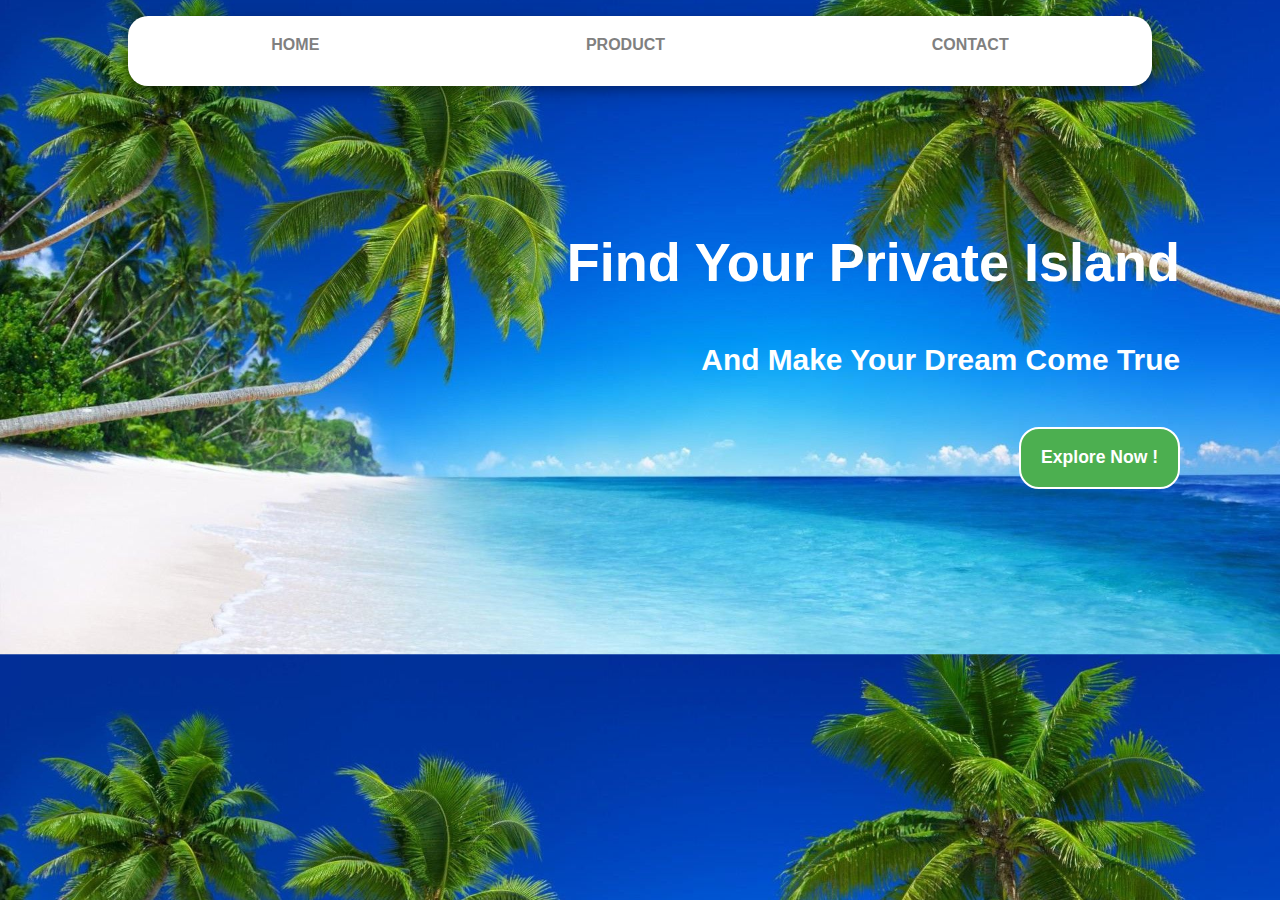
<file: index.html>
<!DOCTYPE html>
<html lang="en">
<head>
    <meta charset="UTF-8">
    <meta name="viewport" content="width=device-width, initial-scale=1.0">
    <style>
        
        body {
            margin: 0;
            padding: 0;
            background-image: url('img/bg.jpg'); /* Ganti 'pantai.jpg' dengan nama file gambar pantai Anda */
            background-size: cover;
            background-position: center;
            font-family: 'Arial', sans-serif;
        }

        .container {
            position: relative;
            text-align: right;
            color: white;
            padding: 100px;
        }

        .text {
            
            font-size: 36px;
            font-weight: bold;
        }
        .button { background-color: #4CAF50;
            color: white;
            padding: 1px 20px;
            font-size: 15px;
            border: solid 2px white;
            cursor: pointer;
            border-radius: 20px;
            
        }

        .button:hover {
            color: black;
            background-color: transparent;
            border: transparent 2px white;
        }
        
    </style>
    <link rel="stylesheet" href="style.css">
    <title>Private Island</title>
</head>
<body>
    <div class="navbar">
        <ul>
            <li><a href="index.html">HOME</a></li>
            <li><a href="product.html">PRODUCT</a></li>
            <li><a href="contact.html">CONTACT</a></li>
        </ul>

</div>
    <div class="container">
        <div class="text">
            <h2>Find Your Private Island</h2>
            <h5>And Make Your Dream Come True</h5>
        </div>
        <a href="product.html"><button class="button"><h3>Explore Now !</h3></button></a>
    </div>
    
    <script src="script.js"></script>
</body>
</html>
</file>
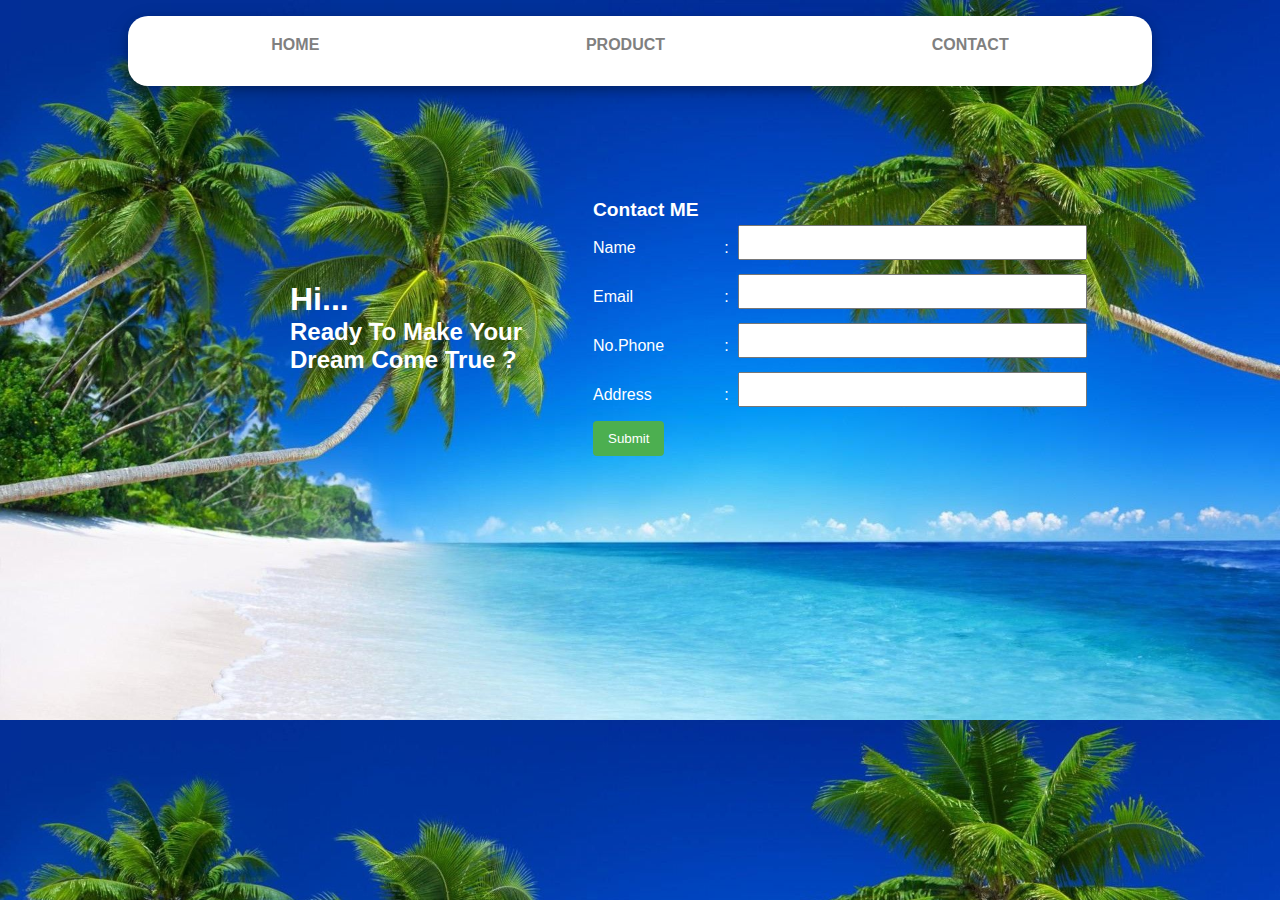
<file: contact.html>
<!DOCTYPE html>
<html lang="en">
  <head>
    <meta charset="UTF-8" />
    <meta name="viewport" content="width=device-width, initial-scale=1.0" />
    <title>Contact Me</title>
    <style>
       body {
        margin: 0;
        padding: 0;
        background-image: url('img/bg.jpg'); /* Ganti 'pantai.jpg' dengan nama file gambar pantai Anda */
            background-size: cover;
        font-family: Arial, sans-serif;
        background-color: #1f1f1f;
        color: white;
      }

      .isi-kontak {
        margin-top: 100px;
        margin-left: 100px;
        align-items: center;
        color: white;
        display: flex;
        justify-content: center;
        padding: 10px;
      }

      .isi-kontak .kata-kata {
        width: 300px;
      }

      .isi-kontak form {
        width: 500px;
      }

      h1,
      h2,
      h3 {
        margin: 0;
        padding: 0;
      }

      h1 {
        font-size: 2em;
      }

      h2 {
        font-size: 1.5em;
      }

      h3 {
        font-size: 1.2em;
      }

      table {
        width: 100%;
      }

      input[type="text"],
      input[type="email"] {
        width: 100%;
        padding: 8px;
        margin-bottom: 10px;
        box-sizing: border-box;
      }

      input[type="submit"] {
        background-color: #4caf50;
        color: white;
        padding: 10px 15px;
        border: none;
        border-radius: 4px;
        cursor: pointer;
      }

      input[type="submit"]:hover {
        background-color: #45a049;
      }
    </style>
    <link rel="stylesheet" href="style.css">
  </head>
  <body>
    <div class="navbar">
        <ul>
            <li><a href="index.html">HOME</a></li>
            <li><a href="product.html">PRODUCT</a></li>
            <li><a href="contact.html">CONTACT</a></li>
        </ul>

</div>
    <div class="isi-kontak">
      <div class="kata-kata">
        <h1>Hi...</h1>
        <h2>Ready To Make Your Dream Come True ?</h2>
      </div>
      <form action="">
        <table>
          <tr>
            <td colspan="3">
              <h3>Contact ME</h3>
            </td>
          </tr>
          <tr>
            <td>Name</td>
            <td>:</td>
            <td><input type="text" /></td>
          </tr>
          <tr>
            <td>Email</td>
            <td>:</td>
            <td><input type="email" /></td>
          </tr>
          <tr>
            <td>No.Phone</td>
            <td>:</td>
            <td><input type="text" /></td>
          </tr>
          <tr>
            <td>Address</td>
            <td>:</td>
            <td><input type="text" /></td>
          </tr>
          <tr>
            <td colspan="3">
                <a href="https://wa.me/+6283199554399"><input type="submit" class="tombol" value="Submit" /></a>
              
            </td>
          </tr>
        </table>
      </form>
    </div>
    <script src="script.js"></script>
  </body>
</html>
</file>
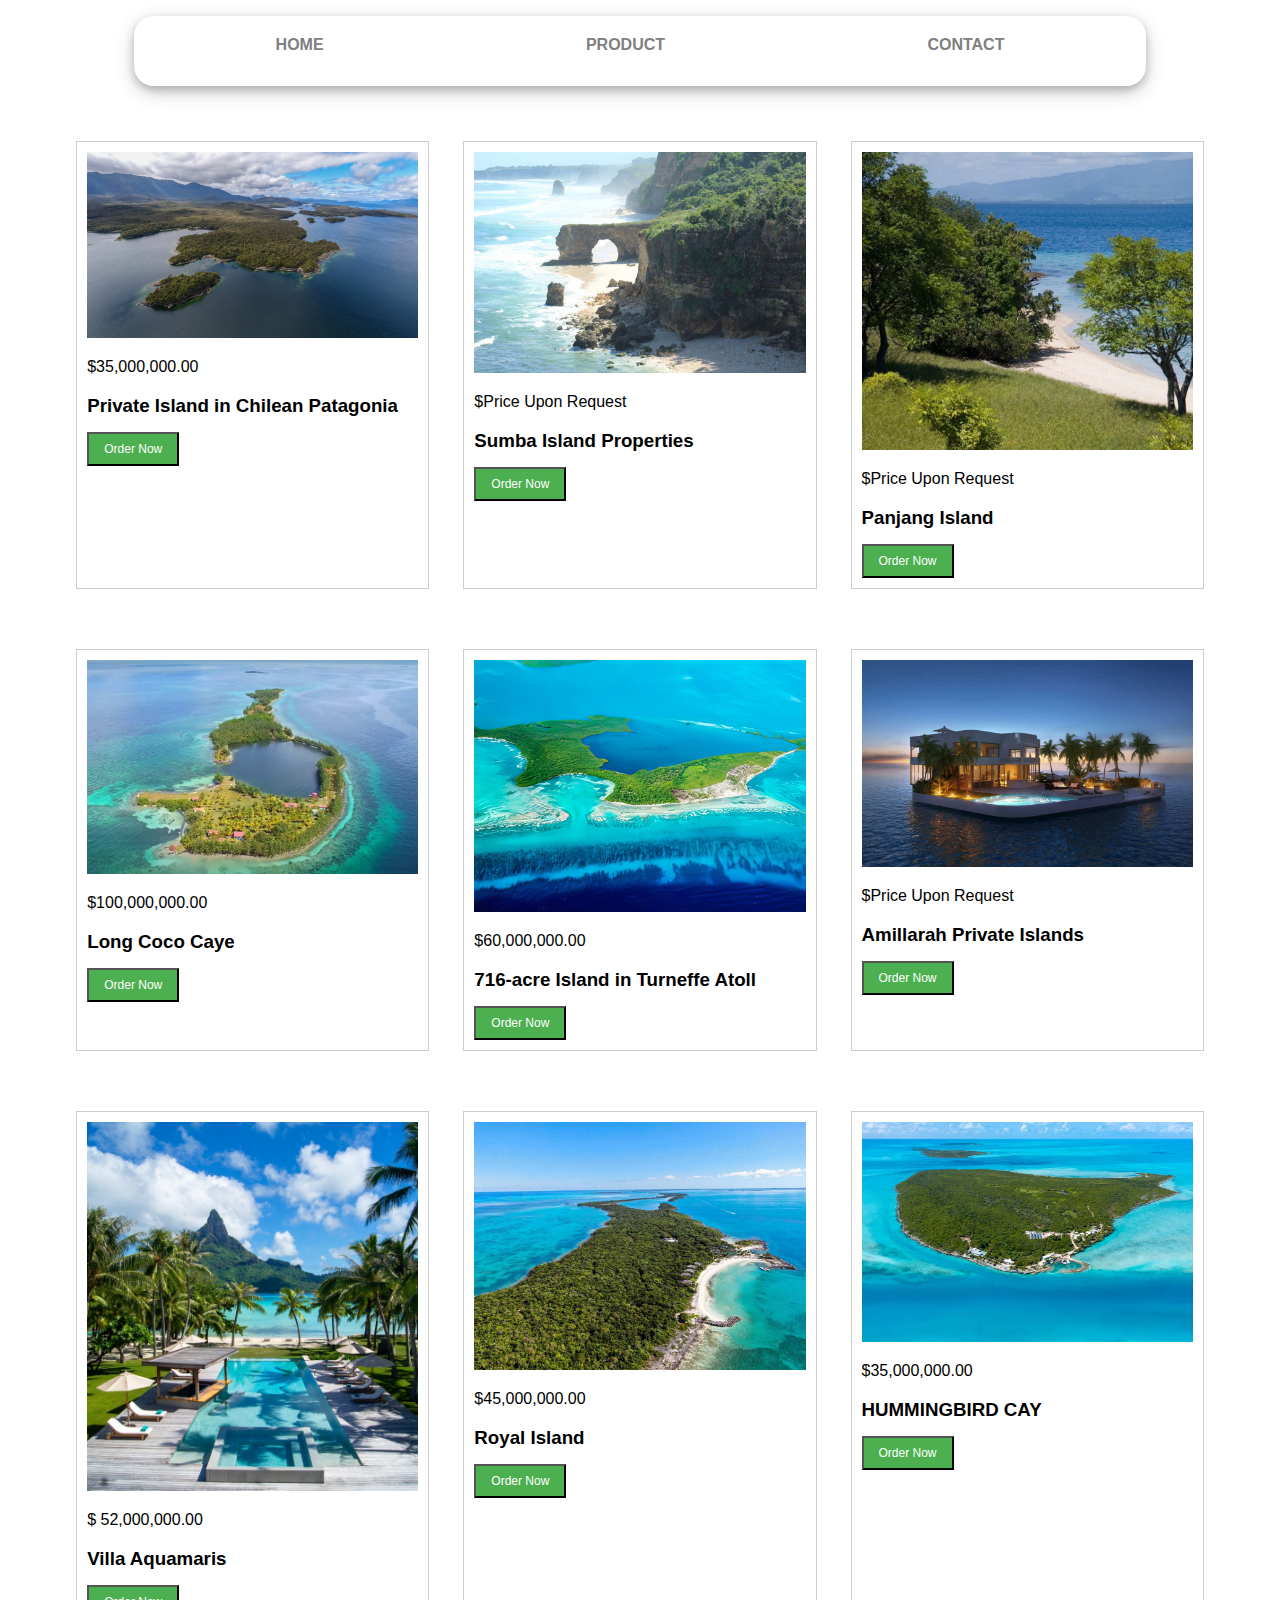
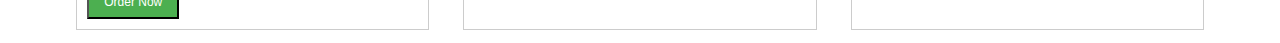
<file: product.html>
<!DOCTYPE html>
<html lang="en">
  <head>
    <meta charset="UTF-8" />
    <meta name="viewport" content="width=device-width, initial-scale=1.0" />
    <title>Menu Card</title>
    <style>
       
      body {
        font-family: Arial, sans-serif;
      }
    
      .menu-card {
        /* margin-top: 50px; */
        display: flex;
        flex-wrap: wrap;
        justify-content: center;
      }
      .menu-row {
        margin-top: 50px;
        display: flex;
        justify-content: space-between;
        width: 90%; /* Lebar menu card */
      }
      .menu-item {
        background-color: rgba(255,255,255,0.9);
        width: calc(30% - 10px); /* 3 item per baris dan jarak antar item */
        margin: 5px;
        border: 1px solid #ccc;
        padding: 10px;
        text-align: left;
      }
      .menu-item img {
        max-width: 100%;
        height: auto;
      }
      .menu-item h3 {
        margin-bottom: 10px;
      }
      .menu-item p {
        margin-bottom: 5px;
      }
      .order-button {
        background-color: #4caf50;
        color: white;
        padding: 8px 15px;
        text-align: center;
        text-decoration: none;
        display: inline-block;
        font-size: 12px;
        margin-top: 5px;
        cursor: pointer;
      }
    </style>
    <link rel="stylesheet" href="style.css">
  </head>
  <body>
    <div class="navbar">
        <ul>
            <li><a href="index.html">HOME</a></li>
            <li><a href="product.html">PRODUCT</a></li>
            <li><a href="contact.html">CONTACT</a></li>
        </ul>

</div>

    <div class="menu-card">
      <div class="menu-row">
        <div class="menu-item">
          <img src="img/Private Island in Chilean Patagonia.jpg" alt="Private Island in Chilean Patagonia" />
          <p>$35,000,000.00</p>
          <h3>Private Island in Chilean Patagonia</h3>
          <a href="https://wa.me/+6283199554399"><button class="order-button">Order Now</button></a>
          
        </div>
        <div class="menu-item">
          <img src="img/Sumba Island Properties.jpeg" alt="Sumba Island Properties" />
          <p>$Price Upon Request</p>
          <h3>Sumba Island Properties</h3>
          <a href="https://wa.me/+6283199554399"><button class="order-button">Order Now</button></a>
          
        </div>
        <div class="menu-item">
          <img src="img/Panjang Island.jpg" alt="Panjang Island" />
          <p>$Price Upon Request</p>
          <h3>Panjang Island</h3>

          <a href="https://wa.me/+6283199554399"><button class="order-button">Order Now</button></a>
          
        </div>
      </div>
      <div class="menu-row">
        <div class="menu-item">
          <img src="img/long_coco_caye.jpeg" alt="Pulau 1" />
          <p>$100,000,000.00</p>
          <h3>Long Coco Caye</h3>
          <a href="https://wa.me/+6283199554399"><button class="order-button">Order Now</button></a>
          
        </div>
        <div class="menu-item">
          <img src="img/Acre Island.jpg" alt="Pulau 2" />
          <p>$60,000,000.00</p>
          <h3>716-acre Island in Turneffe Atoll</h3>
          <a href="https://wa.me/+6283199554399"><button class="order-button">Order Now</button></a>
          
        </div>
        <div class="menu-item">
          <img src="img/Amillarah Private Islands.jpg" alt="Amillarah Private Islands" />
          <p>$Price Upon Request</p>
          <h3>Amillarah Private Islands</h3>
          <a href="https://wa.me/+6283199554399"><button class="order-button">Order Now</button></a>
          
        </div>
      </div>
      <div class="menu-row">
        <div class="menu-item">
          <img src="img/Villa Aquamaris.jpg" alt="Pulau 1" />
          <p>$ 52,000,000.00</p>
          <h3>Villa Aquamaris</h3>
         <a href="https://wa.me/+6283199554399"><button class="order-button">Order Now</button></a>
          
        </div>
        <div class="menu-item">
          <img src="img/Royal Island.jpg" alt="Royal Island" />
          <p>$45,000,000.00</p>
          <h3>Royal Island</h3>
          <a href="https://wa.me/+6283199554399"><button class="order-button">Order Now</button></a>
          
        </div>
        <div class="menu-item">
          <img src="img/HUMMINGBIRD CAY.jpg" alt="HUMMINGBIRD CAY" />
          <p>$35,000,000.00</p>
          <h3>HUMMINGBIRD CAY</h3>
          <a href="https://wa.me/+6283199554399"><button class="order-button">Order Now</button></a>
          
        </div>
      </div>
      
      <!-- Tambahkan baris menu lainnya di sini -->
    </div>
    <script src="script.js"></script>
  </body>
</html>
</file>
<file: style.css>
div.navbar {
    top: 0;
    background-color: white;
    width: 80%;
    margin: 0 auto;
    border-radius: 20px;
    box-shadow: 0 4px 8px 0 rgba(0, 0, 0, 0.2),
      0 6px 20px 0 rgba(0, 0, 0, 0.19);
    transform: translateY(-100%);
    transition: transform 0.5s ease;
    height: 70px;
  }
  .navbar.show {
    transform: translateY(0);
  }

  div.navbar ul,
  li {
    list-style: none;
    display: flex;
    justify-content: space-around;
    padding: 10px;
  }

  div.navbar a {
    text-decoration: none;
    color: gray;
    font-weight: bold;
    position: relative;
    transition: transform 0.3s ease;
  }
  .navbar a:hover {
    transform: translateY(-3px) scale(1);
    color: blue;
  }
</file>
